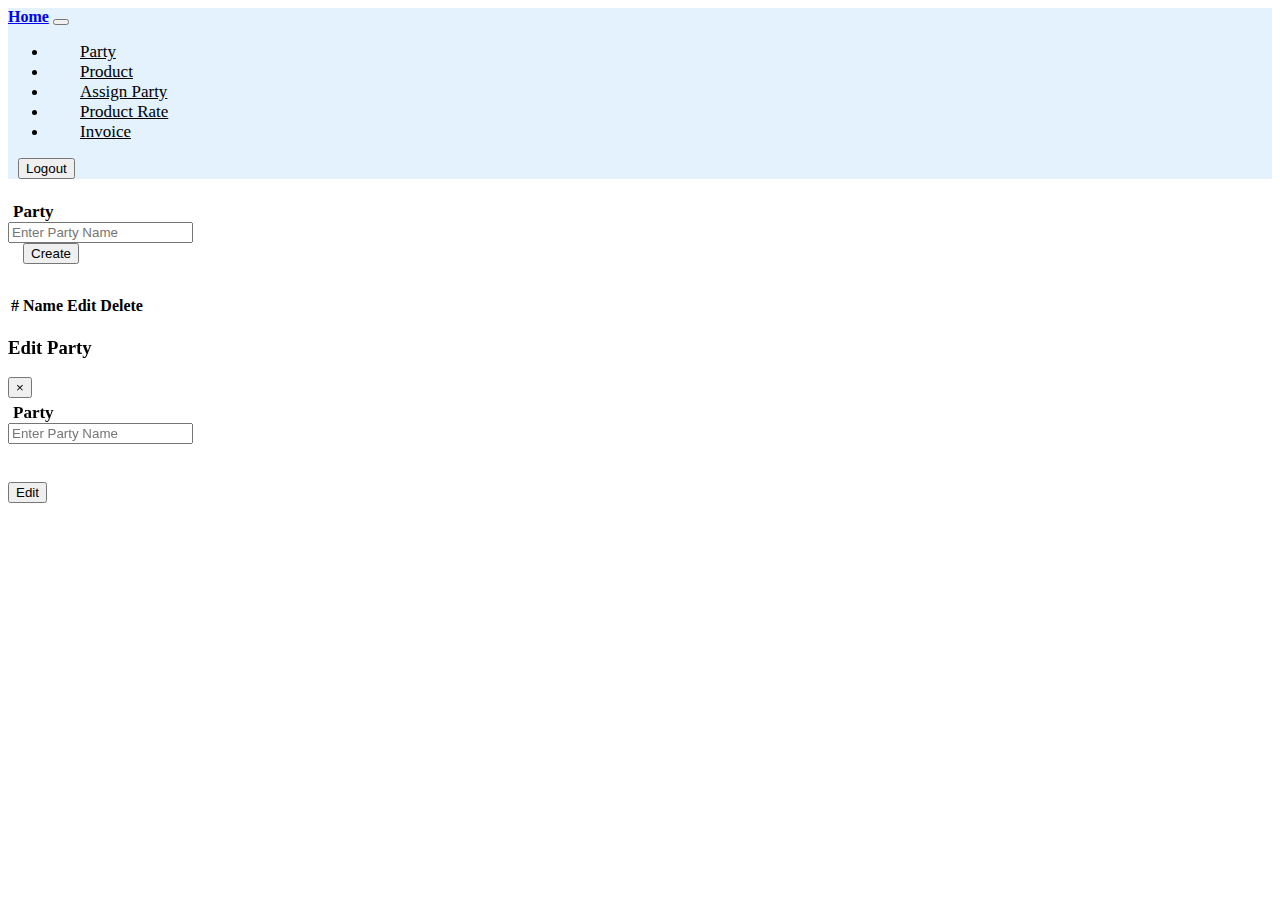
<file: frontend/index.html>
<!DOCTYPE html>
<html lang="en">

<head>
  <meta charset="UTF-8">
  <meta name="viewport" content="width=device-width, initial-scale=1.0">
  <title>Document</title>
  <link rel="stylesheet" href="https://stackpath.bootstrapcdn.com/bootstrap/4.1.3/css/bootstrap.min.css"
    integrity="sha384-MCw98/SFnGE8fJT3GXwEOngsV7Zt27NXFoaoApmYm81iuXoPkFOJwJ8ERdknLPMO" crossorigin="anonymous">
    <script src="https://cdn.jsdelivr.net/npm/@popperjs/core@2.9.2/dist/umd/popper.min.js" integrity="sha384-IQsoLXl5PILFhosVNubq5LC7Qb9DXgDA9i+tQ8Zj3iwWAwPtgFTxbJ8NT4GN1R8p" crossorigin="anonymous"></script>
    <script src="https://cdn.jsdelivr.net/npm/bootstrap@5.0.2/dist/js/bootstrap.min.js" integrity="sha384-cVKIPhGWiC2Al4u+LWgxfKTRIcfu0JTxR+EQDz/bgldoEyl4H0zUF0QKbrJ0EcQF" crossorigin="anonymous"></script>
     
  <link rel="stylesheet" type="text/css" href="style.css">
  <script defer type="text/javascript" src="Partyscript.js"></script>
  <script defer type="text/javascript" src="script.js"></script>

  
  <style>
    h4 {
      margin-left: 10px;
    }

    #model-content {
      position: fixed;
    }

    .trigger {
      text-align: center;
      padding: 7px 13px;
      background: #3e3e3e;
      color: #fff;
      font-size: 15px;
      outline: none;
      border: none;
      border-radius: 5px;
      font-family: cursive;
    }
  </style>
  
</head>

<body>
  <div class="container">
    <nav class="navbar navbar-expand-lg navbar-light bg-light">
      <div class="container-fluid">
        <a class="navbar-brand" href="#">Home</a>
        <button class="navbar-toggler" type="button" data-bs-toggle="collapse" data-bs-target="#navbarSupportedContent" aria-controls="navbarSupportedContent" aria-expanded="false" aria-label="Toggle navigation">
          <span class="navbar-toggler-icon"></span>
        </button>
        <div class="collapse navbar-collapse" id="navbarSupportedContent">
          <ul class="navbar-nav me-auto mb-2 mb-lg-0">
            <li class="nav-item">
              <a class="nav-link Active" aria-current="page" href="#">Party</a>
            </li>
            <li class="nav-item">
              <a class="nav-link" href="Product.html">Product</a>
            </li>
            <li class="nav-item">
              <a class="nav-link" href="AssignParty.html">Assign Party</a>
            </li>
            <li class="nav-item">
              <a class="nav-link" href="ProductRate.html">Product Rate</a>
            </li>
            <li class="nav-item">
              <a class="nav-link" href="Invoice.html">Invoice</a>
            </li>
          </ul>
          <span class="d-flex" id="logout">
            <button class="btn btn-outline-danger" onclick="Logout()">Logout</button>
          </span>
        </div>
      </div>
    </nav>
    <div class="create" style="padding: 5px 5px 10px 5px ;">
      <br>
      <div class="row g-3 align-items-center">
        <div class="col-auto">
          <b><label class="col-form-label setFont">Party</label></b>
        </div>
        <div class="col-auto" style="margin-left: -15px;">
          <input id="partyName" class="form-control" type="text" aria-label="input example" style=" margin-left: 10px;"
            placeholder="Enter Party Name">
        </div>
        <button class="btn btn-outline-success" onclick="createParty()" style="margin-left: 10px;">Create</button>
      </div>
    </div>
    <div class="conform"><span class="message" id="party">New Party Created Successfully</span></div>
    <br>
    <div class="PartyList">
      <!-- model  -->

      <div class="modalPopup">
        <div class="modal-contentPopup">
          <!-- <span class="close-buttonPopup">×</span> -->
          <div id="delMessage">"Are you sure you want to delete?"</div><br>
          <div class="conformation" id="conformation">
          </div>
        </div>
      </div>

      <!-- <table class="table table-primary table-striped-columns" style="background-color: #eef0f3;"> -->
      <table class="table" id="partyTable">
        <thead class="table-light">
          <tr>
            <th scope="col">#</th>
            <th scope="col">Name</th>
            <th scope="col">Edit</th>
            <th scope="col">Delete</th>
          </tr>
        </thead>
        <tbody id="bodyList">

        </tbody>
      </table>
    </div>

    <div class="modal fade" id="exampleModal" tabindex="-1" role="dialog" aria-labelledby="exampleModalLabel"
      aria-hidden="true">
      <div class="modal-dialog" role="document">
        <div class="modal-content" id="model-content">
          <div class="modal-header">
            <h3 class="modal-title" id="People-name">Edit Party</h3>
            <button type="button" class="close" data-dismiss="modal" aria-label="Close">
              <span aria-hidden="true" onclick="closeModel()">×</span>
            </button>
          </div>
          <div class="modal-body">
            <div class="detail">
              <div class="edit" style="padding: 5px 5px 10px 5px ;">
                <div class="row g-3 align-items-center">
                  <div class="col-auto">
                    <b><label class="col-form-label setFont">Party</label></b>
                  </div>
                  <div class="col-auto" style="margin-left: -15px;">
                    <input id="partyNameEdit" class="form-control" type="text" aria-label="input example"
                      style=" margin-left: 10px;" placeholder="Enter Party Name">
                  </div>
                </div><br>
                <div class="row g-3 align-items-center">
                  <div class="col-auto">
                    <b><label class="col-form-label setFont" style="visibility: hidden;">Party</label></b>
                  </div>
                  <div class="col-auto" style="margin-left: -15px;">
                    <button class="btn btn-outline-success" style=" margin-left: 10px;"
                      onclick="editFromModel()">Edit</button>
                  </div>
                </div>
              </div>
            </div>
          </div>
        </div>

      </div>
    </div>
  </div>
   <script src="https://code.jquery.com/jquery-3.3.1.slim.min.js"
    integrity="sha384-q8i/X+965DzO0rT7abK41JStQIAqVgRVzpbzo5smXKp4YfRvH+8abtTE1Pi6jizo" crossorigin="anonymous">
    </script>
  <script src="https://cdnjs.cloudflare.com/ajax/libs/popper.js/1.14.3/umd/popper.min.js"
    integrity="sha384-ZMP7rVo3mIykV+2+9J3UJ46jBk0WLaUAdn689aCwoqbBJiSnjAK/l8WvCWPIPm49" crossorigin="anonymous">
    </script>
  <script src="https://cdn.jsdelivr.net/npm/@popperjs/core@2.11.8/dist/umd/popper.min.js"
    integrity="sha384-I7E8VVD/ismYTF4hNIPjVp/Zjvgyol6VFvRkX/vR+Vc4jQkC+hVqc2pM8ODewa9r"
    crossorigin="anonymous"></script>

  <script>
    function trigger() {
      toggleModal();
    }
  </script>
</body>

</html>
</file>
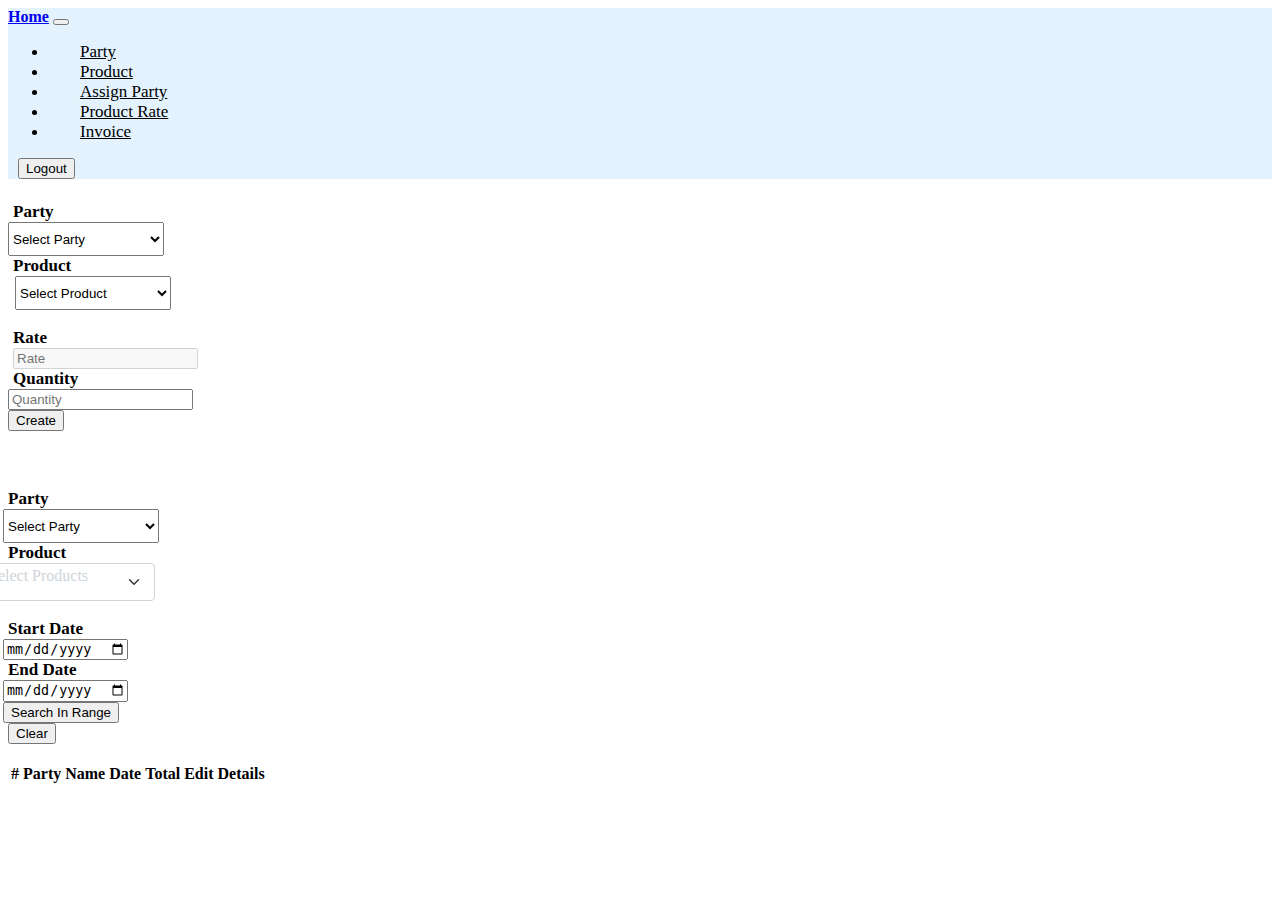
<file: frontend/Invoice.html>
<!DOCTYPE html>
<html lang="en">

<head>
  <meta charset="UTF-8">
  <meta name="viewport" content="width=device-width, initial-scale=1.0">
  <title>Document</title>
  <link rel="stylesheet" href="https://stackpath.bootstrapcdn.com/bootstrap/4.1.3/css/bootstrap.min.css"
    integrity="sha384-MCw98/SFnGE8fJT3GXwEOngsV7Zt27NXFoaoApmYm81iuXoPkFOJwJ8ERdknLPMO" crossorigin="anonymous">
  <script src="https://cdn.jsdelivr.net/npm/@popperjs/core@2.9.2/dist/umd/popper.min.js"
    integrity="sha384-IQsoLXl5PILFhosVNubq5LC7Qb9DXgDA9i+tQ8Zj3iwWAwPtgFTxbJ8NT4GN1R8p"
    crossorigin="anonymous"></script>
  <script src="https://cdn.jsdelivr.net/npm/bootstrap@5.0.2/dist/js/bootstrap.min.js"
    integrity="sha384-cVKIPhGWiC2Al4u+LWgxfKTRIcfu0JTxR+EQDz/bgldoEyl4H0zUF0QKbrJ0EcQF"
    crossorigin="anonymous"></script>

  <link rel="stylesheet" type="text/css" href="style.css">
  <script defer src="https://cdn.datatables.net/1.13.7/js/jquery.dataTables.js"></script>

  <style>
    h4 {
      margin: 0 10px 10px 10px;
    }

    #model-content {
      width: 173%;
      position: fixed;
    }

    .add {
      margin: 10px 10px 20px 10px;
      background-color: rgb(231, 163, 80);
    }

    .addInModel {
      margin: 0px 10px 20px 10px;
      background-color: rgb(231, 163, 80);
    }

    .create {
      /* border: 2px solid black; */
      margin-bottom: 30px;
    }

    .modal-dialog {
      display: flex;
      justify-content: center;
    }

    .multiselect-dropdow {
      width: 15em;
    }

    #searchProduct {
      /* right: 0; */
      float: right;
      margin-right: 15px;
      /* position: absolute; */
      z-index: 10;
    }

    #InvoiceProduct_wrapper {
      z-index: 0;
    }

    #Size {
      height: 34px;
      width: 58px;
    }

    #InvoiceProduct_paginate a {
      text-decoration: none;
    }

    #indexPage {
      margin: 0 10px 0 10px;
    }

    #pagination {
      float: right;
    }
  </style>
  <link rel="stylesheet" href="https://cdn.datatables.net/1.13.7/css/jquery.dataTables.css" />
  <script defer type="text/javascript" src="script.js"></script>

</head>

<body>
  <div class="container">
    <nav class="navbar navbar-expand-lg navbar-light bg-light">
      <div class="container-fluid">
        <a class="navbar-brand" href="index.html">Home</a>
        <button class="navbar-toggler" type="button" data-bs-toggle="collapse" data-bs-target="#navbarSupportedContent"
          aria-controls="navbarSupportedContent" aria-expanded="false" aria-label="Toggle navigation">
          <span class="navbar-toggler-icon"></span>
        </button>
        <div class="collapse navbar-collapse" id="navbarSupportedContent">
          <ul class="navbar-nav me-auto mb-2 mb-lg-0">
            <li class="nav-item">
              <a class="nav-link Active" aria-current="page" href="index.html">Party</a>
            </li>
            <li class="nav-item">
              <a class="nav-link" href="Product.html">Product</a>
            </li>
            <li class="nav-item">
              <a class="nav-link" href="AssignParty.html">Assign Party</a>
            </li>
            <li class="nav-item">
              <a class="nav-link" href="ProductRate.html">Product Rate</a>
            </li>
            <li class="nav-item">
              <a class="nav-link" href="#">Invoice</a>
            </li>
          </ul>
          <span class="d-flex" id="logout">
            <!-- <a class="nav-link  btn-outline-success" href="#" id="logout">Logout</a> -->
            <button class="btn btn-outline-danger" onclick="Logout()">Logout</button>
          </span>
        </div>
      </div>
    </nav>

    <!-- <button type="button" class="btn add" onclick="create()">Add Invoice</button> -->
    <br>
    <div class="create" style="padding: 5px 5px 10px 5px ;">
      <div class="row g-3 align-items-center">
        <div class="col-auto">
          <b><label class="col-form-label setFont">Party</label></b>
        </div>
        <div class="col-auto" style="margin-left: -25px;">
          <select class="form-select" aria-label="Default select example" id="selectParty"
            onchange="fillProductData(id,'selectProduct')" style=" height: 34px; margin-left: 20px; width:11.7em">
            <option selected>Select Party</option>
          </select>
        </div>
        <div class="col-auto">
          <b><label class="col-form-label setFont">Product</label></b>
        </div>
        <div class="col-auto" style="margin-left: 2px;">
          <select class="form-select" aria-label="Default select example" id="selectProduct"
            onchange="fillRate(id,'rate')" style=" height: 34px; width:11.7em">
            <option selected>Select Product</option>
          </select>
        </div>
      </div><br>
      <div class="row g-3 align-items-center">
        <div class="col-auto">
          <b><label class="col-form-label setFont">Rate</label></b>
        </div>
        <div class="col-auto" style="margin-left: -15px;">
          <input type="number" placeholder="Rate" style=" margin-left: 15px;" id="rate" min="0" disabled />
        </div>
        <div class="col-auto">
          <b><label class="col-form-label setFont">Quantity</label></b>
        </div>
        <div class="col-auto" style="margin-left: -15px;">
          <input type="number" placeholder="Quantity" style=" margin-left: 10px;" id="quantity" min="1" />
        </div>
        <!-- <div class="col-auto">
          <b><label class="col-form-label setFont">Date</label></b>
        </div>
        <div class="col-auto" style="margin-left: -15px;">
          <input type="date" placeholder="Date" style=" margin-left: 10px;" id="date" />
        </div> -->
        <div class="col-auto" style="margin-left: -5px;">
          <button class="btn btn-outline-success" onclick="createInvoice()">Create</button>
        </div>
      </div>
    </div>
    <div class="conform"><span class="message" id="invoice">New Invoice Created Successfully</span></div><br>
    <div class="row g-3 align-items-center">
      <div class="col-auto">
        <b><label class="col-form-label setFont">Party</label></b>
      </div>
      <div class="col-auto" style="margin-left: -25px;">
        <select class="form-select" aria-label="Default select example" id="selectPartySearch"
          onchange="fillProductData(id,'field3')" style=" height: 34px; margin-left: 20px; width:11.7em">
          <option selected>Select Party</option>
        </select>
      </div>
      <div class="col-auto">
        <b><label class="col-form-label setFont">Product</label></b>
      </div>
      <div class="col-auto" style="margin-left: -25px;">
        <select style="width: 30em;" name="field3" id="field3" multiple multiselect-search="true"
          multiselect-select-all="true" multiselect-max-items="1" onchange="selecteProducts()">
        </select>
      </div>
    </div><br>
    <div class="row g-3 align-items-center">
      <div class="col-auto">
        <b><label class="col-form-label setFont">Start Date</label></b>
      </div>
      <div class="col-auto" style="margin-left: -15px;">
        <input type="date" placeholder="Date" style=" margin-left: 10px;" id="StartDate" />
      </div>
      <div class="col-auto">
        <b><label class="col-form-label setFont">End Date</label></b>
      </div>
      <div class="col-auto" style="margin-left: -15px;">
        <input type="date" placeholder="Date" style=" margin-left: 10px;" id="EndDate" />
      </div>
      <div class="col-auto" style="margin-left: -5px;">
        <button class="btn btn-outline-success" onclick="RangeInvoice()">Search In Range</button>
      </div>
      <button class="btn btn-outline-secondary" onclick="Clear()">Clear</button>
    </div>
    <br>
    <div class="AssignList">
      <table class="table" id="invoiceList">
        <thead class="table-light">
          <tr>
            <th scope="col">#</th>
            <th scope="col" style="display: none;">Party Id</th>
            <th scope="col">Party Name</th>
            <th scope="col">Date</th>
            <th scope="col">Total</th>
            <th scope="col">Edit</th>
            <th scope="col">Details</th>
          </tr>
        </thead>
        <tbody id="bodyList">

        </tbody>
      </table>
    </div>

    <div class="modal fade" id="exampleModal" tabindex="-1" role="dialog" aria-labelledby="exampleModalLabel"
      aria-hidden="true">

      <!-- model  -->
      <div class="modal-dialog" role="document">
        <div class="modal-content" id="model-content">

          <div class="modal-header">
            <h3 class="modal-title" id="People-name">Edit</h3>
            <button type="button" class="close" data-dismiss="modal" aria-label="Close">
              <span aria-hidden="true" onclick="closeModel()">×</span>
            </button>
          </div>
          <div class="modal-body">
            <div class="detail">
              <div class="create" style="padding: 5px 5px 10px 5px ;">
                <div class="row g-3 align-items-center">
                  <div class="col-auto">
                    <b><label class="col-form-label setFont">Party</label></b>
                  </div>
                  <div class="col-auto" style="margin-left: -25px;">
                    <select class="form-select" aria-label="Default select example" id="selectPartyInModel"
                      onchange="fillProductData(id,'selectProductInModel')"
                      style=" height: 34px; margin-left: 20px; width:11.7em">
                      <option selected>Select Party</option>
                    </select>
                  </div>
                  <div class="col-auto">
                    <b><label class="col-form-label setFont">Product</label></b>
                  </div>
                  <div class="col-auto" style="margin-left: 2px;">
                    <select class="form-select" aria-label="Default select example" id="selectProductInModel"
                      onchange="fillRate(id,'rateInModel')" style=" height: 34px; width:11.7em">
                      <option selected>Select Product</option>
                    </select>
                  </div>
                </div><br>
                <div class="row g-3 align-items-center">
                  <div class="col-auto">
                    <b><label class="col-form-label setFont">Rate</label></b>
                  </div>
                  <div class="col-auto" style="margin-left: -15px;">
                    <input type="number" placeholder="Rate" style=" margin-left: 15px;" id="rateInModel" min="0"
                      disabled />
                  </div>
                  <div class="col-auto">
                    <b><label class="col-form-label setFont">Quantity</label></b>
                  </div>
                  <div class="col-auto" style="margin-left: -15px;">
                    <input type="number" placeholder="Quantity" style=" margin-left: 10px;" id="quantityInModel"
                      min="1" />
                  </div>
                  <div class="col-auto" style="margin-left: -5px;">
                    <button class="btn btn-outline-success" onclick="createInvoice()">Create</button>
                  </div>
                </div>
              </div>

              <!-- pagination -->
              <label>Show <select name="InvoiceProduct_length" aria-controls="InvoiceProduct" class="" id="Size"
                  onchange="changeSize()">
                  <option value="1">1</option>
                  <option value="2">2</option>
                  <option value="5">5</option>
                  <option value="10">10</option>
                  <option value="25">25</option>
                  <option value="50">50</option>
                  <option value="100">100</option>
                </select> </label>
              <!-- multiple  -->
              <span id="searchProduct">

                <label>Search </label>
                <select style="width: 30em;" name="field2" id="field2" multiple multiselect-search="true"
                  multiselect-select-all="true" multiselect-max-items="1" onchange="selecteProducts()">
                  <!-- <option>Tv1</option>
                <option>Fan</option> -->

                </select>
              </span>

              <script>

                function fillSearchProduct() {
                  var data;
                  const headerss = new Headers();
                  headerss.append('Authorization', `Bearer ${localStorage.getItem('tokenName')}`);
                  headerss.append('Content-Type', 'application/json');
                  fetch("https://localhost:44357/api/Products", {
                    method: 'GET', // or 'POST', 'PUT', etc.
                    headers: headerss,
                  }).then(res => res.json()).then(data => {
                    console.log("----------")
                    console.log(data)
                    for (let i = 0; i < data.length; i++) {
                      var html = `<option>${data[i].productName}</option>`
                      document.getElementById('field2').insertAdjacentHTML("beforeend", html);
                    }
                  });
                }
                fillSearchProduct();

                function selecteProducts() {
                  const select = document.getElementById('field2');
                  const selectedOptions = [];
                  for (const option of select.options) {
                    if (option.selected) {
                      selectedOptions.push(option.value);
                    }
                  }
                  // console.log(selectedOptions)
                  searchProduct(selectedOptions);
                }

              </script>
              <!-- multi select  -->
              <!-- <table class="table table-primary table-striped-columns pre-scrollable" id="InvoiceProduct"> -->
              <table class="table" id="InvoiceProduct">
                <thead class="table-light">
                  <tr>
                    <th scope="col" id="sortId" dataSet="0" onclick="sortId()">Id</th>
                    <th scope="col" id="sortProductName" dataSet="0" onclick="sortProductName()">Product Name</th>
                    <th scope="col">Rate Of Product</th>
                    <th scope="col">Quantity</th>
                    <th scope="col">Date</th>
                    <th scope="col">Total</th>
                    <!-- <th scope="col">Edit</th> -->
                    <th scope="col">Delete</th>
                  </tr>
                </thead>
                <tbody id="ProductList">

                </tbody>
              </table>
              <div class="dataTables_paginate paging_simple_numbers">
                <span id="pagination">
                  <button id="prevPage" class="btn btn-outline-info" aria-controls="InvoiceProduct" aria-disabled="true"
                    role="link" data-dt-idx="previous" tabindex="-1" id="nextPage"
                    onclick="prevPage()">Previous</button><span id="indexPage">1</span><button
                    class="btn btn-outline-info" aria-controls="InvoiceProduct" aria-disabled="true" role="link"
                    data-dt-idx="next" tabindex="1" id="nextPage" onclick="nextPage()">Next </button>
                </span>
              </div>
            </div>
          </div>
        </div>

      </div>
    </div>
  </div>


  <script src="https://code.jquery.com/jquery-3.3.1.slim.min.js"
    integrity="sha384-q8i/X+965DzO0rT7abK41JStQIAqVgRVzpbzo5smXKp4YfRvH+8abtTE1Pi6jizo" crossorigin="anonymous">
    </script>
  <script src="https://cdnjs.cloudflare.com/ajax/libs/popper.js/1.14.3/umd/popper.min.js"
    integrity="sha384-ZMP7rVo3mIykV+2+9J3UJ46jBk0WLaUAdn689aCwoqbBJiSnjAK/l8WvCWPIPm49" crossorigin="anonymous">
    </script>
  <script src="https://cdn.jsdelivr.net/npm/@popperjs/core@2.11.8/dist/umd/popper.min.js"
    integrity="sha384-I7E8VVD/ismYTF4hNIPjVp/Zjvgyol6VFvRkX/vR+Vc4jQkC+hVqc2pM8ODewa9r"
    crossorigin="anonymous"></script>

  <script type="text/javascript" src="Invoice.js"></script>
  <script defer type="text/javascript" src="Dropdown.js"></script>
</body>

</html>
</file>
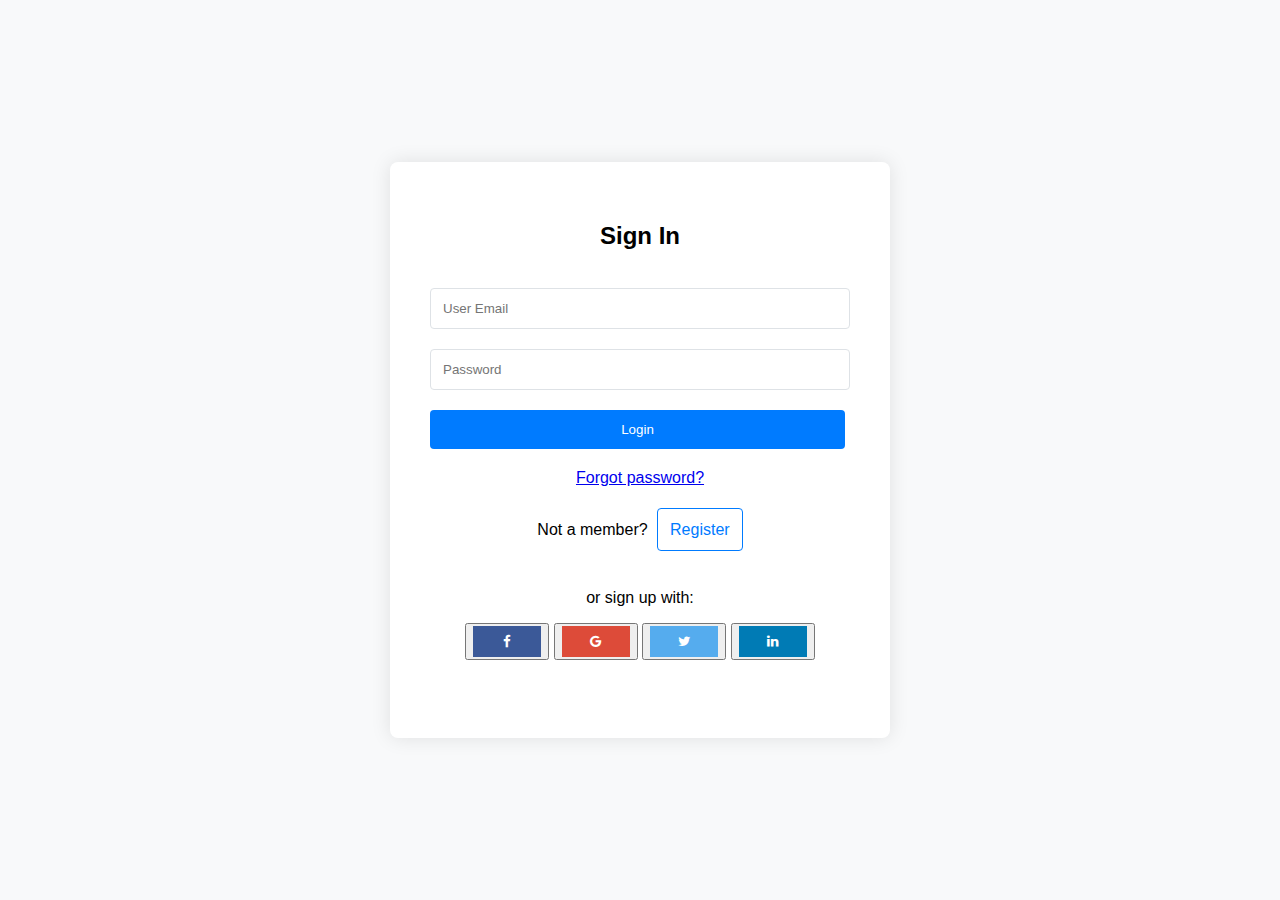
<file: frontend/Login.html>
<!DOCTYPE html>

<html xmlns="http://www.w3.org/1999/xhtml">

<head runat="server">
    <title></title>
    <link href="https://cdn.jsdelivr.net/npm/bootstrap@5.3.2/dist/css/bootstrap.min.css" rel="stylesheet"
        integrity="sha384-T3c6CoIi6uLrA9TneNEoa7RxnatzjcDSCmG1MXxSR1GAsXEV/Dwwykc2MPK8M2HN" crossorigin="anonymous">
    <script src="https://cdn.jsdelivr.net/npm/bootstrap@5.3.2/dist/js/bootstrap.bundle.min.js"
        integrity="sha384-C6RzsynM9kWDrMNeT87bh95OGNyZPhcTNXj1NW7RuBCsyN/o0jlpcV8Qyq46cDfL"
        crossorigin="anonymous"></script>

        <script type="text/javascript" src="Login.js"></script>
        
    <style>
        /* .login-form {
            width: 60vw;
            margin: auto;
            margin-top: 10vh;
            background: aliceblue;
            padding: 20px;
            border-radius: 14px
        } */

        body {
  margin: 0;
  padding: 0;
  font-family: 'Arial', sans-serif;
  background: #f8f9fa;
  display: flex;
  align-items: center;
  justify-content: center;
  min-height: 100vh;
}

.login-container {
  display: flex;
  align-items: center;
  justify-content: center;
  height: 100vh;
}

.login-card {
  background: #ffffff;
  border-radius: 8px;
  box-shadow: 0 0 20px rgba(0, 0, 0, 0.1);
  overflow: hidden;
  width: 500px;
  height: 36em;
  text-align: center;
  padding: 40px;
  box-sizing: border-box;
}

.login-card h1 {
  color: #343a40;
  margin-bottom: 30px;
}

.login-form {
  display: flex;
  flex-direction: column;
  margin-bottom: 20px;
}

.login-form input {
  width: 100%;
  padding: 12px;
  margin-bottom: 20px;
  box-sizing: border-box;
  border: 1px solid #dee2e6;
  border-radius: 4px;
}

.login-buttons {
  display: flex;
  justify-content: space-between;
  align-items: center;
}

.login-button,
.register-button {
  flex: 48%;
  padding: 12px;
  border: none;
  border-radius: 4px;
  cursor: pointer;
  transition: background 0.3s ease-in-out, border 0.3s ease-in-out;
}

.login-button {
  background: #007bff;
  color: #fff;
  margin-right: 5px; /* margin kiri untuk tombol login */
}

.register-button {
  border: 1px solid #007bff;
  color: #007bff;
  margin-left: 5px; /* margin kanan untuk tombol register */
}

.login-button:hover {
  background: #0056b3;
}

@media screen and (max-width: 600px) {
  .login-card {
    width: 90%;
  }

  .login-buttons {
    flex-direction: column;
  }

  .login-button,
  .register-button {
    flex: 100%;
    margin-bottom: 10px;
    margin-left: 0;
    margin-right: 0;
  }
}
.fa {
  font-size: 30px;
  width: 50px;
  text-align: center;
  text-decoration: none;
  padding: 9px;
}

.fa:hover {
    opacity: 0.7;
}
.fa-facebook {
  background: #3B5998;
  color: white;
}
.fa-twitter {
  background: #55ACEE;
  color: white;
}

.fa-google {
  background: #dd4b39;
  color: white;
}
.fa-linkedin {
  background: #007bb5;
  color: white;
}
.register-button{
    text-decoration: none;
}
    </style>
    <link rel="stylesheet" href="https://cdnjs.cloudflare.com/ajax/libs/font-awesome/4.7.0/css/font-awesome.min.css">
</head>

<body>
    <div class="login-container">
       
        <div class="login-card">
            <div class="title">
                <h2>Sign In</h2><br>
            </div>
          <form class="login-form" action="Login.js" method="Post" id="LoginUser">
            <input type="email" placeholder="User Email" ID="userEmail" required>
            <input type="password" placeholder="Password" ID="password" required>
            <div class="login-buttons">
              <button type="submit" class="login-button">Login</button>
            </div>
          </form>
          <div class="text-left">
            <a href="#!" style="vertical-align: bottom">Forgot password?</a><br />
            <br />
            <p>Not a member? 
                <a href="Register.html" class="register-button">Register</a>
            </p><br>
            <p>or sign up with:</p>
            <button type="button" class="btn btn-link btn-floating mx-1">
                <a href="#" class="fa fa-facebook"></a>
            </button>

            <button type="button" class="btn btn-link btn-floating mx-1">
                <a href="#" class="fa fa-google"></a>
            </button>

            <button type="button" class="btn btn-link btn-floating mx-1">
                <a href="#" class="fa fa-twitter"></a>
            </button>

            <button type="button" class="btn btn-link btn-floating mx-1">
                <a href="#" class="fa fa-linkedin"></a>
            </button>
        </div>
        </div>
      </div>

</body>

</html>
</file>
<file: frontend/style.css>
.nav-link{
    color: black;
}
.nav-item{
    padding-left: 2em;
}
.del-btn{
  background-color: red;
  color: white;
}
.edit-btn{
    background-color: aquamarine;
}
.fade:not(.show){
    opacity: 1;
    background-color: rgb(22, 22, 22,0.5);
}
#logout{
    margin-left: 10px;
}
.setFont{
   font-size: 17px;
}
.message{
    color: #22bd22;
   
    padding: 3px;

}
#product{
    margin-left: 5.78em;
    display: none;
}
#party{
    margin-left: 4.5em;
    display: none;
}
#assign{
    display: none;
}
#productRate{
    display: none;
}
#invoice{
    display: none;
}
.conform{
    margin-top: 2px;
    /* display: none; */
}
#delMessage{
font-size: 20px;
}

.modalPopup {
    position: fixed;
    left: 0;
    top: 0;
    width: 100%;
    height: 100%;
    background-color: rgba(0, 0, 0, 0.25);
    opacity: 0;
    visibility: hidden;
    transform: scale(1.1);
    transition: visibility 0s linear 0.25s, opacity 0.25s 0s, transform 0.25s;
}
.modal-contentPopup {
    position: absolute;
    /* top: 6em; */
    top: 45%;
    left: 50%;
    transform: translate(-50%, -50%);
    background-color: white;
    padding: 1rem 1.5rem;
    width: 26rem;
    border-radius: 0.5rem;
}
.close-buttonPopup {
    float: right;
    width: 1.5rem;
    line-height: 1.5rem;
    text-align: center;
    cursor: pointer;
    border-radius: 0.25rem;
    background-color: lightgray;
}
.close-buttonPopup:hover {
    background-color: darkgray;
}
.show-modalPopup {
    /* display: flex;
    align-items: center; */
    opacity: 1;
    visibility: visible;
    transform: scale(1.0);
    transition: visibility 0s linear 0s, opacity 0.25s 0s, transform 0.25s;
}
.btnConfirn{
    margin-right: 13px;
}
.navbar-expand-lg .navbar-collapse {
    justify-content: space-between;
}
.navbar{
    background-color: #e3f2fd !important;
}
ul li a{
    font-size: 17px;
}
.container-fluid > a{
    font-weight: 600;
}
</file>
